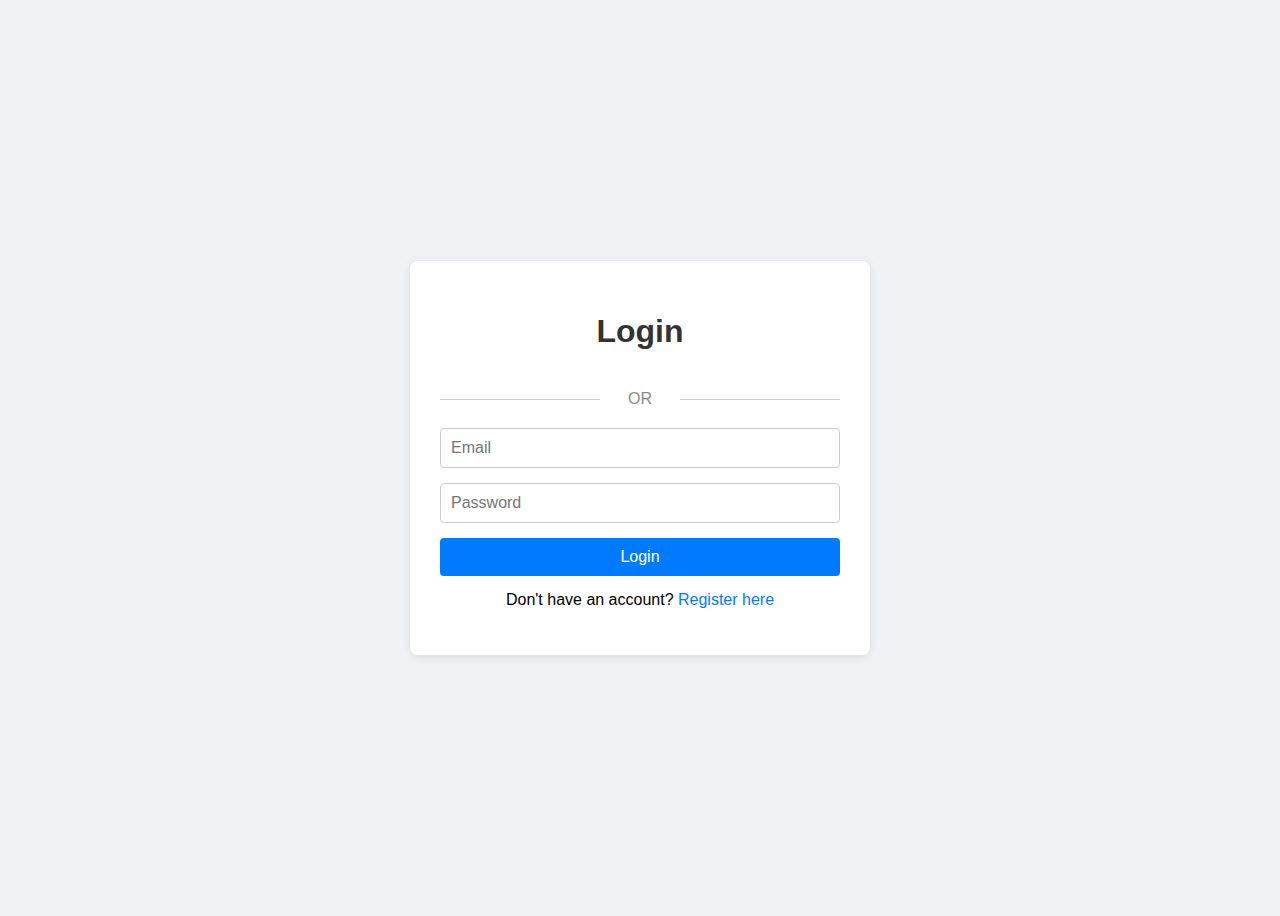
<file: index.html>
<!DOCTYPE html>
<html lang="en">
<head>
    <meta charset="UTF-8">
    <meta name="viewport" content="width=device-width, initial-scale=1.0">
    <title>Login & Register</title>
    <link rel="stylesheet" href="style.css">
    <meta name="google-signin-client_id" content="719344735412-fp2horcvq6ar8g5ovrndpsirss3dnqpf.apps.googleusercontent.com">
</head>
<body>
    <div class="container">
        <div class="form-container" id="login-form">
            <h1>Login</h1>
            <div id="g_id_onload"
                 data-client_id="719344735412-fp2horcvq6ar8g5ovrndpsirss3dnqpf.apps.googleusercontent.com"
                 data-callback="handleCredentialResponse">
            </div>
            <div class="g_id_signin" data-type="standard"></div>
            <div class="or-separator">OR</div>
            <form>
                <input type="email" placeholder="Email" required>
                <input type="password" placeholder="Password" required>
                <button type="submit">Login</button>
            </form>
            <p>Don't have an account? <a href="#" id="show-register">Register here</a></p>
        </div>
        <div class="form-container" id="register-form" style="display: none;">
            <h1>Register</h1>
            <form>
                <input type="text" placeholder="Username" required>
                <input type="email" placeholder="Email" required>
                <input type="password" placeholder="Password" required>
                <button type="submit">Register</button>
            </form>
            <p>Already have an account? <a href="#" id="show-login">Login here</a></p>
        </div>
    </div>
    <script src="https://accounts.google.com/gsi/client" async defer></script>
    <script src="script.js" async defer></script>
</body>
</html>
</file>
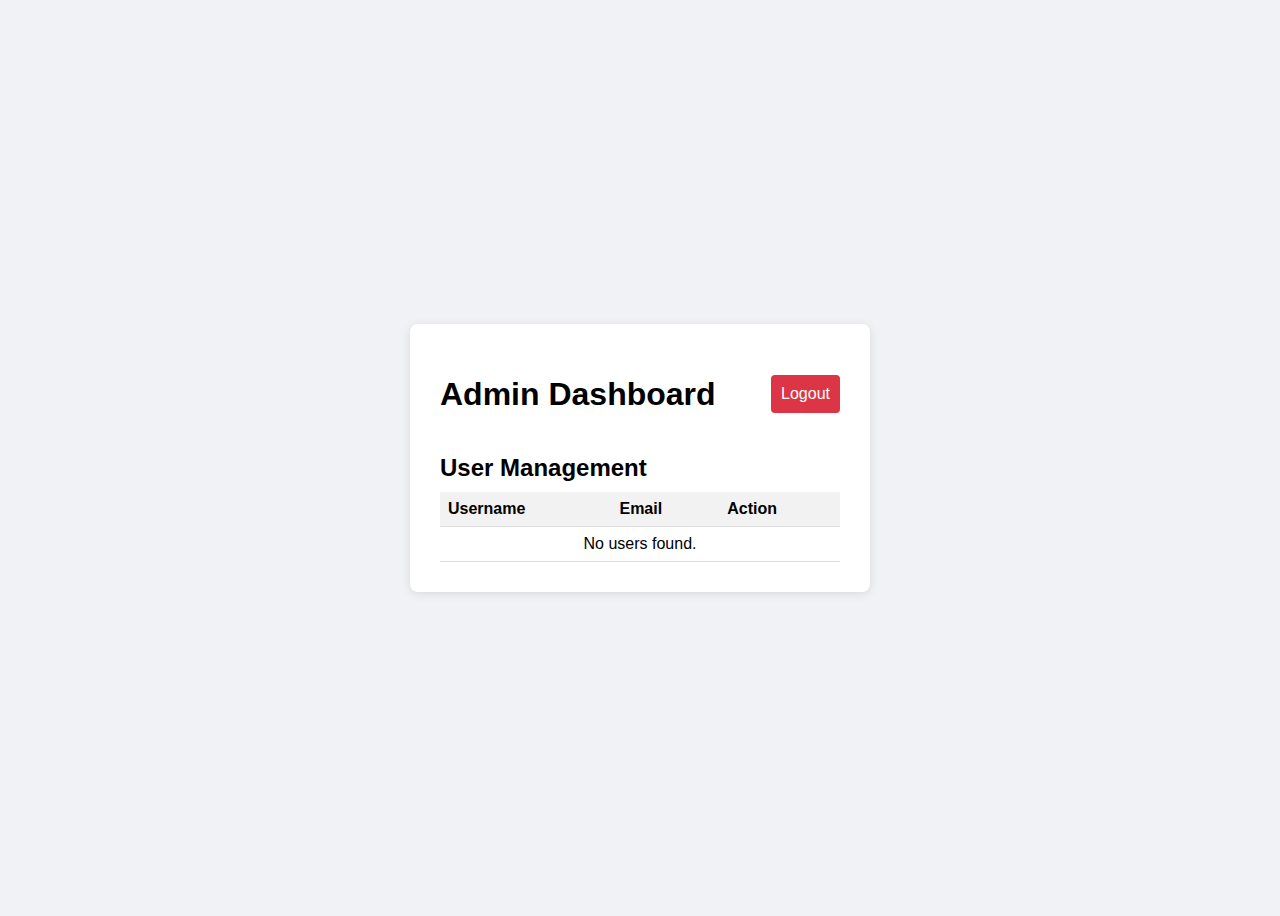
<file: admin.html>
<!DOCTYPE html>
<html lang="en">
<head>
    <meta charset="UTF-8">
    <meta name="viewport" content="width=device-width, initial-scale=1.0">
    <title>Admin Dashboard</title>
    <link rel="stylesheet" href="style.css">
    <link rel="stylesheet" href="admin.css">
</head>
<body>
    <div class="container">
        <div class="header">
            <h1>Admin Dashboard</h1>
            <button id="logout-button">Logout</button>
        </div>
        <div class="content">
            <h2>User Management</h2>
            <table>
                <thead>
                    <tr>
                        <th>Username</th>
                        <th>Email</th>
                        <th>Action</th>
                    </tr>
                </thead>
                <tbody>
                    <!-- User rows will be inserted here dynamically -->
                </tbody>
            </table>
        </div>
    </div>
    <script>
        document.getElementById('logout-button').addEventListener('click', () => {
            window.location.href = 'index.html';
        });

        const userTableBody = document.querySelector('tbody');
        const userStorageKey = 'userManagement.users';

        function deleteUser(email) {
            let users = JSON.parse(localStorage.getItem(userStorageKey)) || [];
            users = users.filter(user => user.email !== email);
            localStorage.setItem(userStorageKey, JSON.stringify(users));
            renderTable(); // Re-render the table to reflect the deletion
        }

        function renderTable() {
            // Clear existing table rows
            userTableBody.innerHTML = '';

            const users = JSON.parse(localStorage.getItem(userStorageKey)) || [];
            
            if (users.length === 0) {
                const emptyRow = `<tr><td colspan="3" style="text-align: center;">No users found.</td></tr>`;
                userTableBody.innerHTML = emptyRow;
                return;
            }

            users.forEach(user => {
                const row = document.createElement('tr');
                
                const usernameCell = document.createElement('td');
                usernameCell.textContent = user.username;
                row.appendChild(usernameCell);

                const emailCell = document.createElement('td');
                emailCell.textContent = user.email;
                row.appendChild(emailCell);

                const actionCell = document.createElement('td');
                const deleteButton = document.createElement('button');
                deleteButton.textContent = 'Delete';
                deleteButton.className = 'delete-button';
                deleteButton.onclick = () => deleteUser(user.email);
                actionCell.appendChild(deleteButton);
                row.appendChild(actionCell);

                userTableBody.appendChild(row);
            });
        }

        // Initial render when the page loads
        document.addEventListener('DOMContentLoaded', renderTable);
    </script>
</body>
</html>
</file>
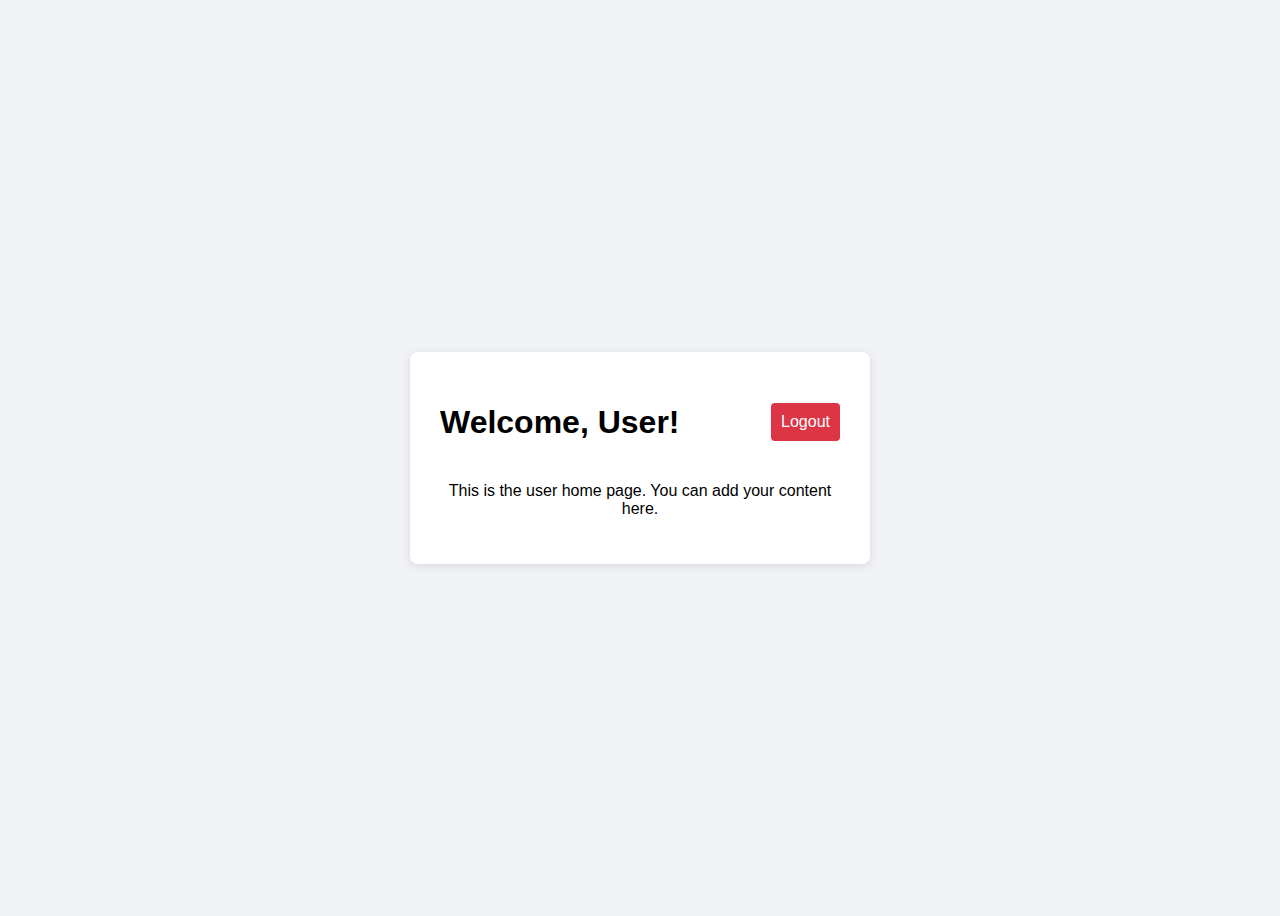
<file: home.html>
<!DOCTYPE html>
<html lang="en">
<head>
    <meta charset="UTF-8">
    <meta name="viewport" content="width=device-width, initial-scale=1.0">
    <title>Home</title>
    <link rel="stylesheet" href="style.css">
    <link rel="stylesheet" href="home.css">
</head>
<body>
    <div class="container">
        <div class="header">
            <h1>Welcome, User!</h1>
            <button id="logout-button">Logout</button>
        </div>
        <div class="content">
            <p>This is the user home page. You can add your content here.</p>
        </div>
    </div>
    <script>
        document.getElementById('logout-button').addEventListener('click', () => {
            window.location.href = 'index.html';
        });
    </script>
</body>
</html>
</file>
<file: style.css>
body {
    font-family: sans-serif;
    display: flex;
    justify-content: center;
    align-items: center;
    min-height: 100vh;
    background-color: #f0f2f5;
}

.container {
    width: 400px;
    background-color: #fff;
    padding: 30px;
    border-radius: 8px;
    box-shadow: 0 2px 10px rgba(0, 0, 0, 0.1);
}

.form-container h1 {
    text-align: center;
    margin-bottom: 20px;
    color: #333;
}

.form-container form {
    display: flex;
    flex-direction: column;
}

.form-container input {
    padding: 10px;
    margin-bottom: 15px;
    border: 1px solid #ccc;
    border-radius: 4px;
    font-size: 16px;
}

.form-container button {
    padding: 10px;
    border: none;
    border-radius: 4px;
    background-color: #007bff;
    color: #fff;
    font-size: 16px;
    cursor: pointer;
    transition: background-color 0.3s;
}

.form-container button:hover {
    background-color: #0056b3;
}

.form-container p {
    text-align: center;
    margin-top: 15px;
}

.form-container a {
    color: #007bff;
    text-decoration: none;
}

.form-container a:hover {
    text-decoration: underline;
}

.or-separator {
    text-align: center;
    margin: 20px 0;
    color: #888;
    position: relative;
}

.or-separator::before,
.or-separator::after {
    content: '';
    position: absolute;
    top: 50%;
    width: 40%;
    height: 1px;
    background-color: #ccc;
}

.or-separator::before {
    left: 0;
}

.or-separator::after {
    right: 0;
}

.g_id_signin {
    margin: 0 auto;
    display: table; /* This helps with centering */
}
</file>
<file: admin.css>
.header {
    display: flex;
    justify-content: space-between;
    align-items: center;
    margin-bottom: 20px;
}

#logout-button {
    padding: 10px;
    border: none;
    border-radius: 4px;
    background-color: #dc3545;
    color: #fff;
    font-size: 16px;
    cursor: pointer;
    transition: background-color 0.3s;
}

#logout-button:hover {
    background-color: #c82333;
}

.content h2 {
    margin-bottom: 10px;
}

table {
    width: 100%;
    border-collapse: collapse;
}

th, td {
    padding: 8px;
    text-align: left;
    border-bottom: 1px solid #ddd;
}

th {
    background-color: #f2f2f2;
}

.delete-button {
    background-color: #dc3545;
    color: white;
    border: none;
    padding: 5px 10px;
    border-radius: 4px;
    cursor: pointer;
}

.delete-button:hover {
    background-color: #c82333;
}
</file>
<file: home.css>
.header {
    display: flex;
    justify-content: space-between;
    align-items: center;
    margin-bottom: 20px;
}

#logout-button {
    padding: 10px;
    border: none;
    border-radius: 4px;
    background-color: #dc3545;
    color: #fff;
    font-size: 16px;
    cursor: pointer;
    transition: background-color 0.3s;
}

#logout-button:hover {
    background-color: #c82333;
}

.content {
    text-align: center;
}
</file>
